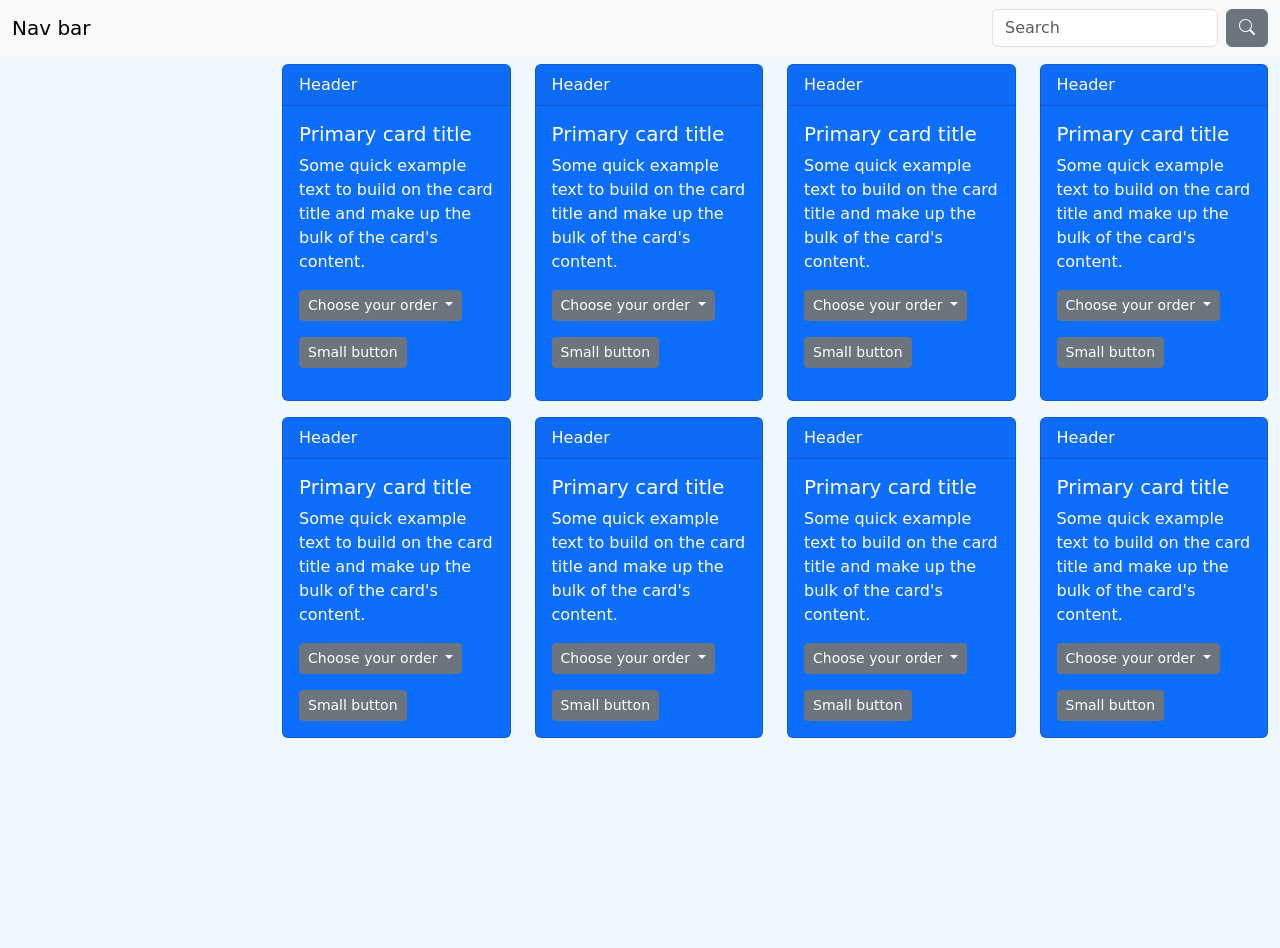
<file: 3.33/index.html>
<!DOCTYPE html>
<html lang="en">
<head>
  <meta charset="UTF-8">
  <meta http-equiv="X-UA-Compatible" content="IE=edge">
  <meta name="viewport" content="width=device-width, initial-scale=1.0">
  <title>3.3</title>
  <link href="https://cdn.jsdelivr.net/npm/bootstrap@5.1.3/dist/css/bootstrap.min.css" rel="stylesheet" integrity="sha384-1BmE4kWBq78iYhFldvKuhfTAU6auU8tT94WrHftjDbrCEXSU1oBoqyl2QvZ6jIW3" crossorigin="anonymous">
  <link rel="stylesheet" href="https://cdn.jsdelivr.net/npm/bootstrap-icons@1.7.0/font/bootstrap-icons.css">
  <link rel="stylesheet" href="style.css">
</head>
<body>
  <!-- navbar -->
  <nav class="navbar navbar-expand-lg bg-light navbar-light fixed-top" style="background-color: #e3f2fd;">
  
    <div class="container-fluid">
      <!-- offnavs -->
      <button class="navbar-toggler me-2" type="button" data-bs-toggle="offcanvas" data-bs-target="#offcanvasExample" aria-controls="offcanvasExample">
      <span class="navbar-toggler-icon" data-bs-target="#offcanvasExample" ></span>
      </button>
    <a href="#" class="navbar-brand me-auto" >Nav bar</a>

      <form class="d-flex">
        <input class="form-control me-2" type="search" placeholder="Search" aria-label="Search">
        <button class="btn btn-secondary" type="button" id="button-addon2"><i class="bi bi-search"></i>
        </button>
      </form>
 
  </div>
  <!-- sidebar -->
  </nav>

  
  
  <div class="offcanvas offcanvas-start bg-light text-black sidebar-nav" tabindex="-1" id="offcanvasExample" aria-labelledby="offcanvasExampleLabel">
    
    <div class="offcanvas-body p-0">
      <nav class="navbar-dark">
        <ul id="sidbarList" class="list-group">
          <div class="items">
          <li class="list-group-item active">Product list</li>
          <li class="list-group-item">Catogory</li>
          <li class="list-group-item">Nacis</li>
          <li class="list-group-item">Membership</li>
          <li class="list-group-item">Ordered product</li>
          <li class="list-group-item">
          <div class="input-group mb-3">
            <input id="sidebar-input" type="text" class="form-control" placeholder="type smt" aria-label="Recipient's username" aria-describedby="basic-addon2">
            <div class="input-group-append">
              <button id="addButton" class="btn btn-outline-secondary btn-light" type="Add"><i class="bi bi-plus-square-fill "></i></button>
            </div>
          </li>
        </div>
          </div>
        </ul>
      </nav>
      
    </div>
  </div>
  <main class="mt-5 pt-3">
    <div class="container-fluid">
  <div class="row">
  <div class="col-md-3 mb-3">
  <div class="card text-white bg-primary mb-3 h-100" >
    <div class="card-header">Header</div>
    <div class="card-body">
      <h5 class="card-title">Primary card title</h5>
      <p class="card-text">Some quick example text to build on the card title and make up the bulk of the card's content.</p>
        <!-- dropdown -->
        <div class="dropdown mt-3">
          <button class="btn btn-secondary btn-sm dropdown-toggle" type="button" id="book-dropdown" data-bs-toggle="dropdown"> Choose your order

          </button>
          <ul class="dropdown-menu" aria-labelledby="book-dropdown">
            <li><a href="#" class="dropdown-item">Become</a></li>
            <li><a href="#" class="dropdown-item">Become</a></li>
            <li><a href="#" class="dropdown-item">Become</a></li>
          </ul>
        </div>
        <div class="mt-0 pt-3">
        <button type="button" class="btn btn-secondary btn-sm">Small button</button>
      </div>
    </div>
  </div>
  </div>
  <div class="col-md-3 mb-3">
    <div class="card text-white bg-primary h-100">
      <div class="card-header">Header</div>
      <div class="card-body">
        <h5 class="card-title">Primary card title</h5>
        <p class="card-text">Some quick example text to build on the card title and make up the bulk of the card's content.</p>
        <!-- dropdown -->
        <div class="dropdown mt-3">
          <button class="btn btn-secondary btn-sm dropdown-toggle" type="button" id="book-dropdown" data-bs-toggle="dropdown"> Choose your order

          </button>
          <ul class="dropdown-menu" aria-labelledby="book-dropdown">
            <li><a href="#" class="dropdown-item">Become</a></li>
            <li><a href="#" class="dropdown-item">Become</a></li>
            <li><a href="#" class="dropdown-item">Become</a></li>
          </ul>
        </div>
        <div class="mt-0 pt-3">
        <button type="button" class="btn btn-secondary btn-sm">Small button</button>
      </div>
      </div>
    </div>
    
    </div>
    <div class="col-md-3 mb-3">
      <div class="card text-white bg-primary  h-100">
        <div class="card-header">Header</div>
        <div class="card-body">
          <h5 class="card-title">Primary card title</h5>
          <p class="card-text">Some quick example text to build on the card title and make up the bulk of the card's content.</p>
            <!-- dropdown -->
        <div class="dropdown mt-3">
          <button class="btn btn-secondary btn-sm dropdown-toggle" type="button" id="book-dropdown" data-bs-toggle="dropdown"> Choose your order

          </button>
          <ul class="dropdown-menu" aria-labelledby="book-dropdown">
            <li><a href="#" class="dropdown-item">Become</a></li>
            <li><a href="#" class="dropdown-item">Become</a></li>
            <li><a href="#" class="dropdown-item">Become</a></li>
          </ul>
        </div>
        <div class="mt-0 pt-3">
        <button type="button" class="btn btn-secondary btn-sm">Small button</button>
      </div>
        </div>
      </div>
      </div>
      <div class="col-md-3 mb-3">
        <div class="card text-white bg-primary  h-100">
          <div class="card-header">Header</div>
          <div class="card-body">
            <h5 class="card-title">Primary card title</h5>
            <p class="card-text">Some quick example text to build on the card title and make up the bulk of the card's content.</p>
              <!-- dropdown -->
          <div class="dropdown mt-3">
            <button class="btn btn-secondary btn-sm dropdown-toggle" type="button" id="book-dropdown" data-bs-toggle="dropdown"> Choose your order
  
            </button>
            <ul class="dropdown-menu" aria-labelledby="book-dropdown">
              <li><a href="#" class="dropdown-item">Become</a></li>
              <li><a href="#" class="dropdown-item">Become</a></li>
              <li><a href="#" class="dropdown-item">Become</a></li>
            </ul>
          </div>
          <div class="mt-0 pt-3">
          <button type="button" class="btn btn-secondary btn-sm">Small button</button>
        </div>
          </div>
        </div>
        </div>
        <div class="col-md-3 mb-3">
          <div class="card text-white bg-primary  h-100">
            <div class="card-header">Header</div>
            <div class="card-body">
              <h5 class="card-title">Primary card title</h5>
              <p class="card-text">Some quick example text to build on the card title and make up the bulk of the card's content.</p>
                <!-- dropdown -->
            <div class="dropdown mt-3">
              <button class="btn btn-secondary btn-sm dropdown-toggle" type="button" id="book-dropdown" data-bs-toggle="dropdown"> Choose your order
    
              </button>
              <ul class="dropdown-menu" aria-labelledby="book-dropdown">
                <li><a href="#" class="dropdown-item">Become</a></li>
                <li><a href="#" class="dropdown-item">Become</a></li>
                <li><a href="#" class="dropdown-item">Become</a></li>
              </ul>
            </div>
            <div class="mt-0 pt-3">
            <button type="button" class="btn btn-secondary btn-sm">Small button</button>
          </div>
            </div>
          </div>
          </div>
          <div class="col-md-3 mb-3">
            <div class="card text-white bg-primary  h-100">
              <div class="card-header">Header</div>
              <div class="card-body">
                <h5 class="card-title">Primary card title</h5>
                <p class="card-text">Some quick example text to build on the card title and make up the bulk of the card's content.</p>
                  <!-- dropdown -->
              <div class="dropdown mt-3">
                <button class="btn btn-secondary btn-sm dropdown-toggle" type="button" id="book-dropdown" data-bs-toggle="dropdown"> Choose your order
      
                </button>
                <ul class="dropdown-menu" aria-labelledby="book-dropdown">
                  <li><a href="#" class="dropdown-item">Become</a></li>
                  <li><a href="#" class="dropdown-item">Become</a></li>
                  <li><a href="#" class="dropdown-item">Become</a></li>
                </ul>
              </div>
              <div class="mt-0 pt-3">
              <button type="button" class="btn btn-secondary btn-sm">Small button</button>
            </div>
              </div>
            </div>
            </div>
      <div class="col-md-3 mb-3">
        <div class="card text-white bg-primary h-100">
          <div class="card-header">Header</div>
          <div class="card-body">
            <h5 class="card-title">Primary card title</h5>
            <p class="card-text">Some quick example text to build on the card title and make up the bulk of the card's content.</p>
              <!-- dropdown -->
        <div class="dropdown mt-3">
          <button class="btn btn-secondary btn-sm dropdown-toggle" type="button" id="book-dropdown" data-bs-toggle="dropdown"> Choose your order

          </button>
          <ul class="dropdown-menu" aria-labelledby="book-dropdown">
            <li><a href="#" class="dropdown-item">Become</a></li>
            <li><a href="#" class="dropdown-item">Become</a></li>
            <li><a href="#" class="dropdown-item">Become</a></li>
          </ul>
        </div>
        <div class="mt-0 pt-3">
        <button type="button" class="btn btn-secondary btn-sm">Small button</button>
      </div>
          </div>
        </div>
        </div>
        <div class="col-md-3 mb-3">
          <div class="card text-white bg-primary h-100" >
            <div class="card-header">Header</div>
            <div class="card-body">
              <h5 class="card-title">Primary card title</h5>
              <p class="card-text">Some quick example text to build on the card title and make up the bulk of the card's content.</p>
                <!-- dropdown -->
        <div class="dropdown mt-3">
          <button class="btn btn-secondary btn-sm dropdown-toggle" type="button" id="book-dropdown" data-bs-toggle="dropdown"> Choose your order

          </button>
          <ul class="dropdown-menu" aria-labelledby="book-dropdown">
            <li><a href="#" class="dropdown-item">Become</a></li>
            <li><a href="#" class="dropdown-item">Become</a></li>
            <li><a href="#" class="dropdown-item">Become</a></li>
          </ul>
        </div>
        <div class="mt-0 pt-3">
        <button type="button" class="btn btn-secondary btn-sm">Small button</button>
      </div>
            </div>
          </div>
          </div>
</div>
</main>

<script src="app.js"></script>

  <script src="https://cdn.jsdelivr.net/npm/bootstrap@5.1.3/dist/js/bootstrap.bundle.min.js" integrity="sha384-ka7Sk0Gln4gmtz2MlQnikT1wXgYsOg+OMhuP+IlRH9sENBO0LRn5q+8nbTov4+1p" crossorigin="anonymous"></script>
</body>
</html>
</file>
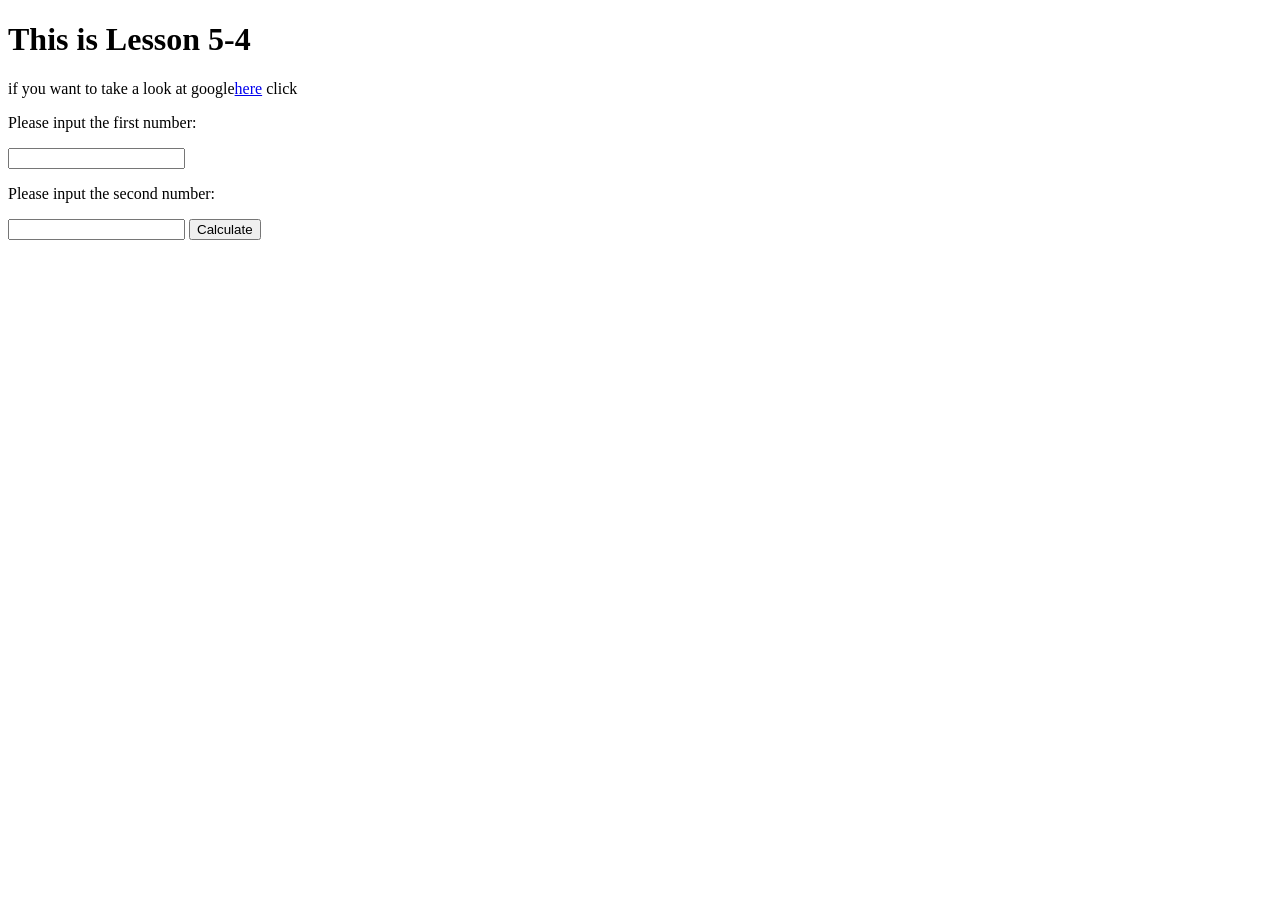
<file: calculation/index.html>
<!DOCTYPE html>
<html lang="en">
<head>
    <meta charset="UTF-8">
    <meta http-equiv="X-UA-Compatible" content="IE=edge">
    <meta name="viewport" content="width=device-width, initial-scale=1.0">
    <title>Document</title>
</head>
<body>
    <h1>This is Lesson 5-4

    </h1>
    <p>if you want to take a look at google<a href="#">here</a> click</p>
    <div class="center">
        <p>Please input the first number:</p>
    <input type="text" id="number1">
    <p>Please input the second number:</p>
    <input type="text" id="number2">

    <input  type="button" value="Calculate" onclick="calculateResult()">
    <div id = "result"></div>
</div>
    <script src="app.js"></script>
</body>
</html>
</file>
<file: 3.33/style.css>
*{
    margin: 0;
    padding: 0;
    box-sizing: border-box;
}
body {
    min-height: 100vh;
    background-color: aliceblue;
}

:root{
    --offcanvas-width: 270px;
    --topNavbarHeight: 56px;

}
.sidebar-nav {
    width: var(--offcanvas-width);
}

@media (min-width:992px) {
    body{
        overflow: auto !important;
    }
    .offcanvas-backdrop::before{
        display: none;
    }
    main{
        margin-left: var(--offcanvas-width);
    }
    .sidebar-nav{
        transform: none;
        visibility: visible !important;
        top:var(--topNavbarHeight);
        height: calc(100% - var(--topNavbarHeight));

    }
   
}
</file>
